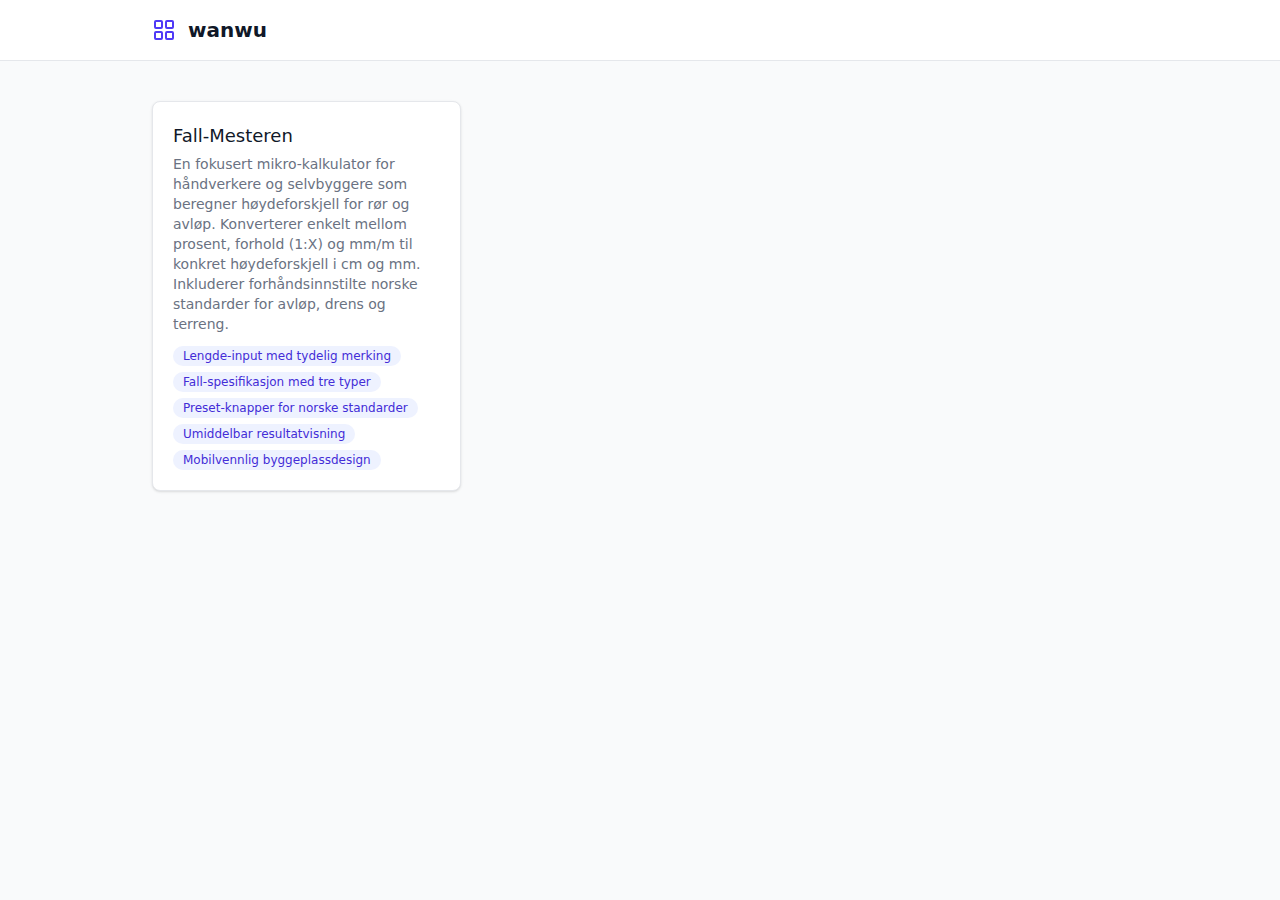
<file: portal/index.html>
<!doctype html>
<html lang="en">
  <head>
    <meta charset="UTF-8" />
    <link rel="icon" type="image/svg+xml" href="/portal/vite.svg" />
    <meta name="viewport" content="width=device-width, initial-scale=1.0" />
    <title>wanwu</title>
    <script type="module" crossorigin src="/portal/assets/index-CnReEmd3.js"></script>
    <link rel="stylesheet" crossorigin href="/portal/assets/index-BmRU6pID.css">
  </head>
  <body>
    <div id="root"></div>
  </body>
</html>
</file>
<file: portal/assets/index-BmRU6pID.css>
@layer properties{@supports (((-webkit-hyphens:none)) and (not (margin-trim:inline))) or ((-moz-orient:inline) and (not (color:rgb(from red r g b)))){*,:before,:after,::backdrop{--tw-border-style:solid;--tw-font-weight:initial;--tw-shadow:0 0 #0000;--tw-shadow-color:initial;--tw-shadow-alpha:100%;--tw-inset-shadow:0 0 #0000;--tw-inset-shadow-color:initial;--tw-inset-shadow-alpha:100%;--tw-ring-color:initial;--tw-ring-shadow:0 0 #0000;--tw-inset-ring-color:initial;--tw-inset-ring-shadow:0 0 #0000;--tw-ring-inset:initial;--tw-ring-offset-width:0px;--tw-ring-offset-color:#fff;--tw-ring-offset-shadow:0 0 #0000}}}@layer theme{:root,:host{--font-sans:ui-sans-serif, system-ui, sans-serif, "Apple Color Emoji", "Segoe UI Emoji", "Segoe UI Symbol", "Noto Color Emoji";--font-mono:ui-monospace, SFMono-Regular, Menlo, Monaco, Consolas, "Liberation Mono", "Courier New", monospace;--color-indigo-50:oklch(96.2% .018 272.314);--color-indigo-300:oklch(78.5% .115 274.713);--color-indigo-600:oklch(51.1% .262 276.966);--color-indigo-700:oklch(45.7% .24 277.023);--color-indigo-950:oklch(25.7% .09 281.288);--color-gray-50:oklch(98.5% .002 247.839);--color-gray-200:oklch(92.8% .006 264.531);--color-gray-400:oklch(70.7% .022 261.325);--color-gray-500:oklch(55.1% .027 264.364);--color-gray-800:oklch(27.8% .033 256.848);--color-gray-900:oklch(21% .034 264.665);--color-gray-950:oklch(13% .028 261.692);--color-white:#fff;--spacing:.25rem;--container-5xl:64rem;--text-xs:.75rem;--text-xs--line-height:calc(1 / .75);--text-sm:.875rem;--text-sm--line-height:calc(1.25 / .875);--text-lg:1.125rem;--text-lg--line-height:calc(1.75 / 1.125);--text-xl:1.25rem;--text-xl--line-height:calc(1.75 / 1.25);--font-weight-medium:500;--font-weight-semibold:600;--radius-lg:.5rem;--default-transition-duration:.15s;--default-transition-timing-function:cubic-bezier(.4, 0, .2, 1);--default-font-family:var(--font-sans);--default-mono-font-family:var(--font-mono)}}@layer base{*,:after,:before,::backdrop{box-sizing:border-box;border:0 solid;margin:0;padding:0}::file-selector-button{box-sizing:border-box;border:0 solid;margin:0;padding:0}html,:host{-webkit-text-size-adjust:100%;tab-size:4;line-height:1.5;font-family:var(--default-font-family,ui-sans-serif, system-ui, sans-serif, "Apple Color Emoji", "Segoe UI Emoji", "Segoe UI Symbol", "Noto Color Emoji");font-feature-settings:var(--default-font-feature-settings,normal);font-variation-settings:var(--default-font-variation-settings,normal);-webkit-tap-highlight-color:transparent}hr{height:0;color:inherit;border-top-width:1px}abbr:where([title]){-webkit-text-decoration:underline dotted;text-decoration:underline dotted}h1,h2,h3,h4,h5,h6{font-size:inherit;font-weight:inherit}a{color:inherit;-webkit-text-decoration:inherit;text-decoration:inherit}b,strong{font-weight:bolder}code,kbd,samp,pre{font-family:var(--default-mono-font-family,ui-monospace, SFMono-Regular, Menlo, Monaco, Consolas, "Liberation Mono", "Courier New", monospace);font-feature-settings:var(--default-mono-font-feature-settings,normal);font-variation-settings:var(--default-mono-font-variation-settings,normal);font-size:1em}small{font-size:80%}sub,sup{vertical-align:baseline;font-size:75%;line-height:0;position:relative}sub{bottom:-.25em}sup{top:-.5em}table{text-indent:0;border-color:inherit;border-collapse:collapse}:-moz-focusring{outline:auto}progress{vertical-align:baseline}summary{display:list-item}ol,ul,menu{list-style:none}img,svg,video,canvas,audio,iframe,embed,object{vertical-align:middle;display:block}img,video{max-width:100%;height:auto}button,input,select,optgroup,textarea{font:inherit;font-feature-settings:inherit;font-variation-settings:inherit;letter-spacing:inherit;color:inherit;opacity:1;background-color:#0000;border-radius:0}::file-selector-button{font:inherit;font-feature-settings:inherit;font-variation-settings:inherit;letter-spacing:inherit;color:inherit;opacity:1;background-color:#0000;border-radius:0}:where(select:is([multiple],[size])) optgroup{font-weight:bolder}:where(select:is([multiple],[size])) optgroup option{padding-inline-start:20px}::file-selector-button{margin-inline-end:4px}::placeholder{opacity:1}@supports (not ((-webkit-appearance:-apple-pay-button))) or (contain-intrinsic-size:1px){::placeholder{color:currentColor}@supports (color:color-mix(in lab,red,red)){::placeholder{color:color-mix(in oklab,currentcolor 50%,transparent)}}}textarea{resize:vertical}::-webkit-search-decoration{-webkit-appearance:none}::-webkit-date-and-time-value{min-height:1lh;text-align:inherit}::-webkit-datetime-edit{display:inline-flex}::-webkit-datetime-edit-fields-wrapper{padding:0}::-webkit-datetime-edit{padding-block:0}::-webkit-datetime-edit-year-field{padding-block:0}::-webkit-datetime-edit-month-field{padding-block:0}::-webkit-datetime-edit-day-field{padding-block:0}::-webkit-datetime-edit-hour-field{padding-block:0}::-webkit-datetime-edit-minute-field{padding-block:0}::-webkit-datetime-edit-second-field{padding-block:0}::-webkit-datetime-edit-millisecond-field{padding-block:0}::-webkit-datetime-edit-meridiem-field{padding-block:0}::-webkit-calendar-picker-indicator{line-height:1}:-moz-ui-invalid{box-shadow:none}button,input:where([type=button],[type=reset],[type=submit]){appearance:button}::file-selector-button{appearance:button}::-webkit-inner-spin-button{height:auto}::-webkit-outer-spin-button{height:auto}[hidden]:where(:not([hidden=until-found])){display:none!important}}@layer components;@layer utilities{.mx-auto{margin-inline:auto}.mb-1{margin-bottom:calc(var(--spacing) * 1)}.mb-3{margin-bottom:calc(var(--spacing) * 3)}.flex{display:flex}.grid{display:grid}.h-6{height:calc(var(--spacing) * 6)}.min-h-screen{min-height:100vh}.w-6{width:calc(var(--spacing) * 6)}.max-w-5xl{max-width:var(--container-5xl)}.flex-wrap{flex-wrap:wrap}.items-center{align-items:center}.gap-1\.5{gap:calc(var(--spacing) * 1.5)}.gap-3{gap:calc(var(--spacing) * 3)}.gap-6{gap:calc(var(--spacing) * 6)}.rounded-full{border-radius:3.40282e38px}.rounded-lg{border-radius:var(--radius-lg)}.border{border-style:var(--tw-border-style);border-width:1px}.border-b{border-bottom-style:var(--tw-border-style);border-bottom-width:1px}.border-gray-200{border-color:var(--color-gray-200)}.bg-gray-50{background-color:var(--color-gray-50)}.bg-indigo-50{background-color:var(--color-indigo-50)}.bg-white{background-color:var(--color-white)}.p-5{padding:calc(var(--spacing) * 5)}.px-2\.5{padding-inline:calc(var(--spacing) * 2.5)}.px-6{padding-inline:calc(var(--spacing) * 6)}.py-0\.5{padding-block:calc(var(--spacing) * .5)}.py-4{padding-block:calc(var(--spacing) * 4)}.py-10{padding-block:calc(var(--spacing) * 10)}.text-center{text-align:center}.text-lg{font-size:var(--text-lg);line-height:var(--tw-leading,var(--text-lg--line-height))}.text-sm{font-size:var(--text-sm);line-height:var(--tw-leading,var(--text-sm--line-height))}.text-xl{font-size:var(--text-xl);line-height:var(--tw-leading,var(--text-xl--line-height))}.text-xs{font-size:var(--text-xs);line-height:var(--tw-leading,var(--text-xs--line-height))}.font-medium{--tw-font-weight:var(--font-weight-medium);font-weight:var(--font-weight-medium)}.font-semibold{--tw-font-weight:var(--font-weight-semibold);font-weight:var(--font-weight-semibold)}.text-gray-500{color:var(--color-gray-500)}.text-gray-900{color:var(--color-gray-900)}.text-indigo-600{color:var(--color-indigo-600)}.text-indigo-700{color:var(--color-indigo-700)}.shadow-sm{--tw-shadow:0 1px 3px 0 var(--tw-shadow-color,#0000001a), 0 1px 2px -1px var(--tw-shadow-color,#0000001a);box-shadow:var(--tw-inset-shadow),var(--tw-inset-ring-shadow),var(--tw-ring-offset-shadow),var(--tw-ring-shadow),var(--tw-shadow)}.transition{transition-property:color,background-color,border-color,outline-color,text-decoration-color,fill,stroke,--tw-gradient-from,--tw-gradient-via,--tw-gradient-to,opacity,box-shadow,transform,translate,scale,rotate,filter,-webkit-backdrop-filter,backdrop-filter,display,content-visibility,overlay,pointer-events;transition-timing-function:var(--tw-ease,var(--default-transition-timing-function));transition-duration:var(--tw-duration,var(--default-transition-duration))}@media(hover:hover){.hover\:shadow-md:hover{--tw-shadow:0 4px 6px -1px var(--tw-shadow-color,#0000001a), 0 2px 4px -2px var(--tw-shadow-color,#0000001a);box-shadow:var(--tw-inset-shadow),var(--tw-inset-ring-shadow),var(--tw-ring-offset-shadow),var(--tw-ring-shadow),var(--tw-shadow)}}@media(min-width:40rem){.sm\:grid-cols-2{grid-template-columns:repeat(2,minmax(0,1fr))}}@media(min-width:64rem){.lg\:grid-cols-3{grid-template-columns:repeat(3,minmax(0,1fr))}}@media(prefers-color-scheme:dark){.dark\:border-gray-800{border-color:var(--color-gray-800)}.dark\:bg-gray-900{background-color:var(--color-gray-900)}.dark\:bg-gray-950{background-color:var(--color-gray-950)}.dark\:bg-indigo-950{background-color:var(--color-indigo-950)}.dark\:text-gray-400{color:var(--color-gray-400)}.dark\:text-indigo-300{color:var(--color-indigo-300)}.dark\:text-white{color:var(--color-white)}}}@property --tw-border-style{syntax:"*";inherits:false;initial-value:solid}@property --tw-font-weight{syntax:"*";inherits:false}@property --tw-shadow{syntax:"*";inherits:false;initial-value:0 0 #0000}@property --tw-shadow-color{syntax:"*";inherits:false}@property --tw-shadow-alpha{syntax:"<percentage>";inherits:false;initial-value:100%}@property --tw-inset-shadow{syntax:"*";inherits:false;initial-value:0 0 #0000}@property --tw-inset-shadow-color{syntax:"*";inherits:false}@property --tw-inset-shadow-alpha{syntax:"<percentage>";inherits:false;initial-value:100%}@property --tw-ring-color{syntax:"*";inherits:false}@property --tw-ring-shadow{syntax:"*";inherits:false;initial-value:0 0 #0000}@property --tw-inset-ring-color{syntax:"*";inherits:false}@property --tw-inset-ring-shadow{syntax:"*";inherits:false;initial-value:0 0 #0000}@property --tw-ring-inset{syntax:"*";inherits:false}@property --tw-ring-offset-width{syntax:"<length>";inherits:false;initial-value:0}@property --tw-ring-offset-color{syntax:"*";inherits:false;initial-value:#fff}@property --tw-ring-offset-shadow{syntax:"*";inherits:false;initial-value:0 0 #0000}
</file>
